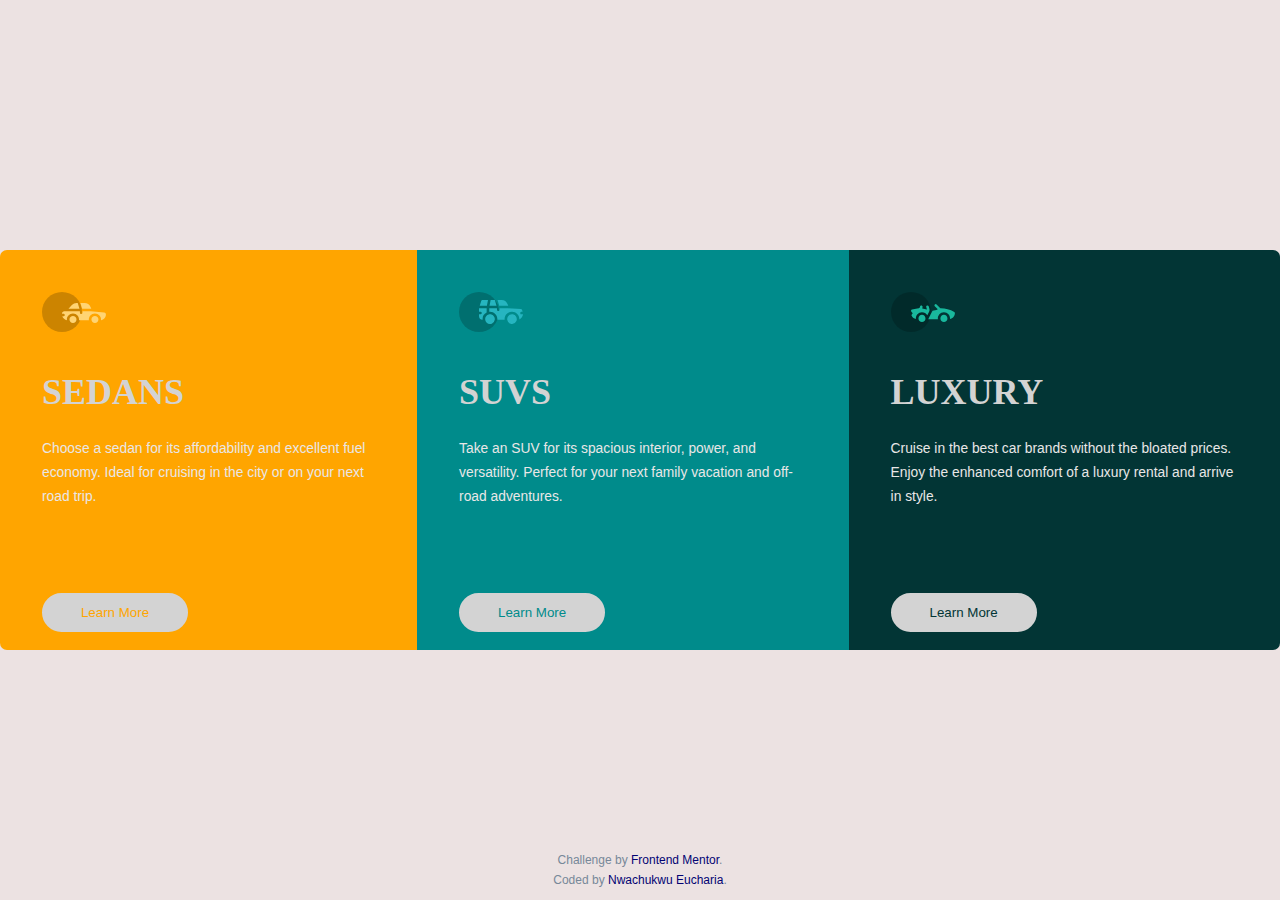
<file: index.html>
<!DOCTYPE html>
<html lang="en">
<head>
    <meta charset="UTF-8">
    <meta name="viewport" content="width=device-width, initial-scale=1.0">
    <title>My First Project</title>
    <link
    rel="icon"
    type="images/png"
    sizes="32x32"
    href="../images/favicon-32x32.png"
    />
    <link rel="stylesheet" href="style.css" />
</head>
<body>
    <main>
        <article class="sedan">
            <img src="images/icon-sedans.svg" alt="Sedans" />
            <h1>SEDANS</h1>
        <p>Choose a sedan for its affordability and excellent fuel economy. Ideal for cruising in the city or
            on your next road trip.
        </p>
        <button>Learn More</button>
        </article>
        <article class="suv">
            <img src="images/icon-suvs.svg" alt="Suvs" />
            <h1>SUVS</h1>
            <p>Take an SUV for its spacious interior, power, and versatility. Perfect for your
                next family vacation and off-road adventures.
            </p>
            <button>Learn More</button>
        </article>
        <article class="luxury">
            <img src="images/icon-luxury.svg" alt="Luxury" />
            <h1>LUXURY</h1>
            <p>Cruise in the best car brands without the bloated prices. Enjoy the enhanced comfort
                of a luxury rental and arrive in style.
            </p>
            <button>Learn More</button>
        </article>
    </main>
    <footer class="accolade">
        <p>
            Challenge by
            <a href="https://www.frontendmentor.io/challenges/3column-preview-card-component-pH92eAR2-"
            target="_parent">Frontend Mentor</a>.
        </p>
        <p>Coded by 
            <a href="https://www.github.com/Eucharian8/ECX-Frontend" target="_blank">Nwachukwu Eucharia</a>.
        </p>
    </footer>
</body>
</html>
</file>
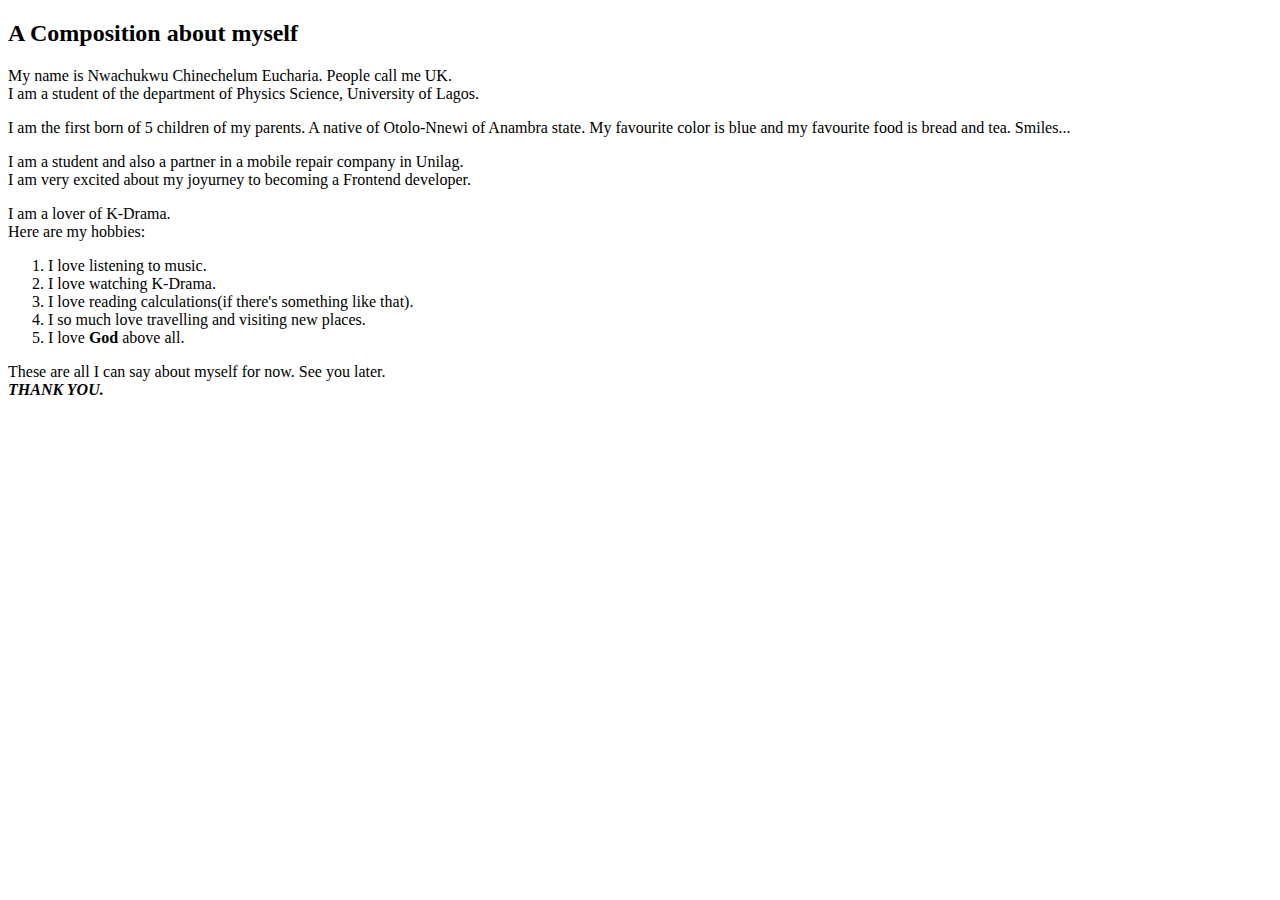
<file: MyComposition.html>
<!DOCTYPE html>
<html>
    <head>
        <meta charset="UTF-8">
        <title>My Composition Page</title>
    </head>
    <body>
        <h2>A Composition about myself</h2>
        <p>My name is Nwachukwu Chinechelum Eucharia. People call me UK.<br>
            I am a student of the department of Physics Science, University of Lagos.</p>
        <p>I am the first born of 5 children of my parents. A native of Otolo-Nnewi of Anambra state. My favourite color is blue and my favourite food is bread and tea. Smiles...</p>
        <p>I am a student and also a partner in a mobile repair company in Unilag.<br>
            I am very excited about my joyurney to becoming a Frontend developer.</p>
        <p>I am a lover of K-Drama.<br>
        Here are my hobbies:</p>
        <ol>
            <li>I love listening to music.</li>
            <li>I love watching K-Drama.</li>
            <li>I love reading calculations(if there's something like that).</li>
            <li>I so much love travelling and visiting new places.</li>
            <li>I love <strong>God</strong> above all.</li>
        </ol>
        <p>These are all I can say about myself for now. See you later.<br>
        <strong><em>THANK YOU.</em></strong></p>
    </body>
</html>
</file>
<file: style.css>
@import url(https://fonts.google.com/specimen/Lexend+Deca);
@import url(https://fonts.google.com/specimen/Big+Shoulders+Display);

:root {
    orange: hsl(31, 77%, 52%)
    cyan: hsl(184, 100%, 22%)
    darkcyan: hsl(179, 100%, 13%)
    lightgray: hsl(0, 0%, 95%)
    transparent-white: hsl(0, 0%, 100%, 0.75)

}

* {
    padding: 0;
    margin: 0;
    box-sizing: border-box;
}



body {
    font-family: "Lexend Deca", sans-serif;
    font-weight: 400;
    font-size: 15px;
    background-color: rgb(236, 226, 226);
    overflow: hidden;
    display: flex;
    height: 100vh;
    overflow: auto;
    color: white;
    max-width: fit-content;
}

main {
    display: flex;
    flex-direction: row;
    justify-content: center;
    align-items: center;
    width: 100%;
}

article {
    max-width: 1440px;
    height: 400px;
    padding: 42px;
    position: relative;
}

article.sedan {
    background-color: orange;
    border-radius: 7px 0 0 7px;
}

article.suv {
    background-color: darkcyan;
}

article.luxury {
    background-color: rgb(2, 53, 53);
    border-radius: 0 7px 7px 0;
}

img {
    margin-bottom: 36px;
}

h1 {
    font-family: "Big Shoulders Display";
    font-weight: 700;
    font-size: 36px;
    color: lightgray;
    margin-bottom: 1.5rem;
}

article p {
    color: rgb(233, 231, 231);
    font-size: 13.8px;
    line-height: 1.5rem;
}

button {
    position: absolute;
    cursor: pointer;
    text-align: center;
    display: inline-block;
    padding: 10px;
    width: 146px;
    border-radius: 20px;
    outline: none;
    border: 2px solid lightgray;
    font-family: inherit;
    transition: all 0.5s ease-in-out;
    bottom: 18px;
}

.sedan button {
    background-color: lightgray;
    color: orange;
}

.suv button {
    background-color: lightgray;
    color: darkcyan;
}

.luxury button {
    background-color: lightgray;
    color: rgb(2, 53, 53);
}

button:hover {
    background-color: transparent;
    color: lightgray;
}

button:active {
    transform: scale(0.9);
}

.accolade {
    width: 100%;
    margin: auto;
    position: absolute;
    color: lightslategray;
    bottom: 10px;
    font-size: 0.75rem;
    line-height: 20px;
    text-align: center;
}

.accolade a {
    text-decoration: none;
    color: rgb(3, 3, 114);
}

.accolade a:hover {
    color: orangered
}
</file>
